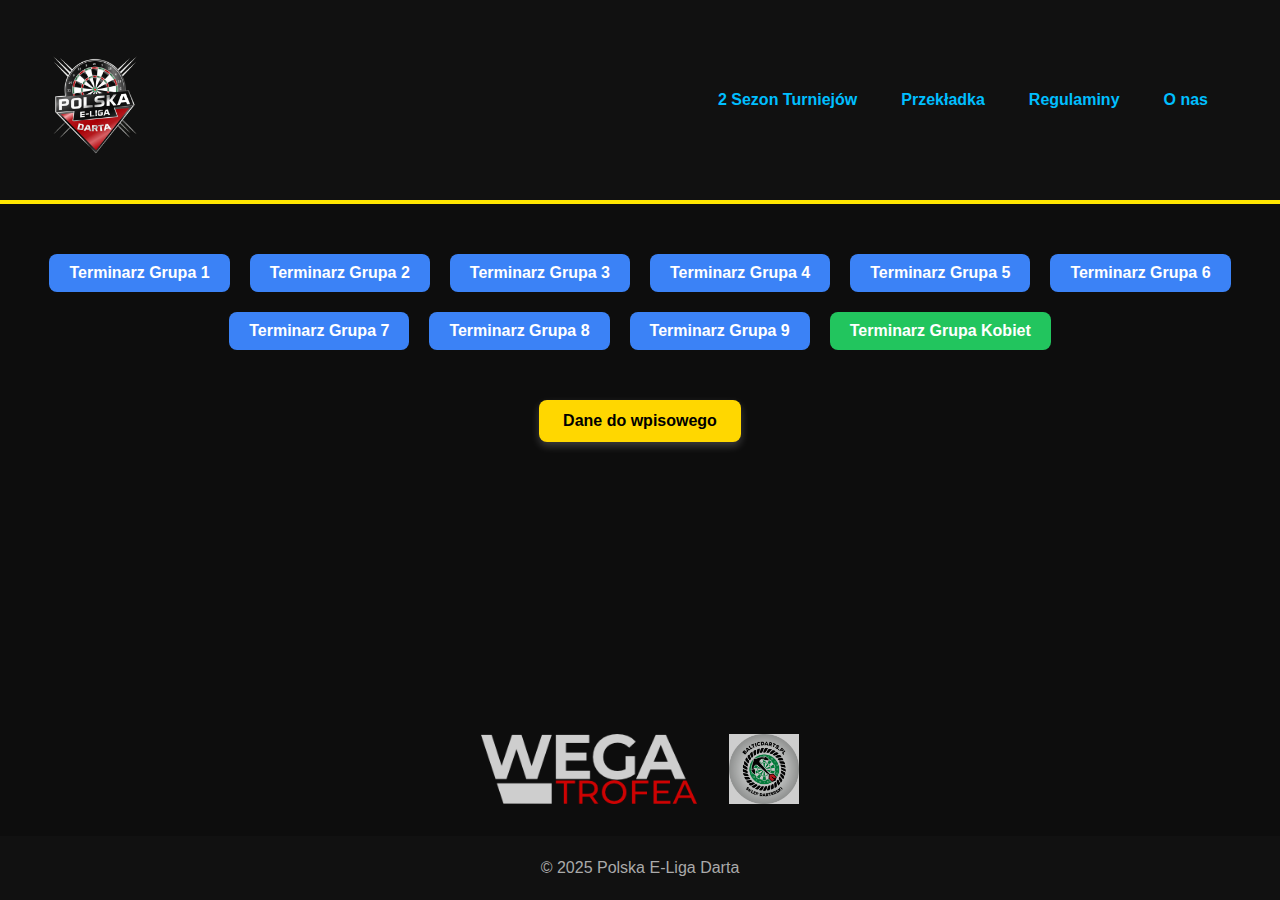
<file: index.html>
<!DOCTYPE html>
<html lang="pl">
<head>
  <meta charset="UTF-8" />
  <meta name="viewport" content="width=device-width, initial-scale=1.0" />
  <title>Polska E-Liga Darta</title>
  <link rel="stylesheet" href="css/style.css" />
</head>
<body>
  <!-- Header -->
  <header>
    <div class="navbar-container">
      <div class="logo">
  <img src="assets/Logo Białe.png" alt="Polska E-Liga Darta Logo" />
</div>

      <ul class="nav-links">
        <li><a href="sezon.html">2 Sezon Turniejów</a></li>
        <li><a href="przekladka.html">Przekładka</a></li>
        <li><a href="regulaminy.html">Regulaminy</a></li>
        <li><a href="#">O nas</a></li>
      </ul>
    </div>
  </header>

  <!-- Main -->
  <main class="section">
    <div class="terminarz-buttons">
      <button class="button blue" onclick="openModal(['assets/Terminarz Grupa 1a (1).jpg','assets/Terminarz Grupa 1b (1).jpg'])">Terminarz Grupa 1</button>
      <button class="button blue" onclick="openModal(['assets/Terminarz Grupa 2a (1).jpg','assets/Terminarz Grupa 2b (1).jpg'])">Terminarz Grupa 2</button>
      <button class="button blue" onclick="openModal(['assets/Terminarz Grupa 3a (1).jpg','assets/Terminarz Grupa 3b (1).jpg'])">Terminarz Grupa 3</button>
      <button class="button blue" onclick="openModal(['assets/Terminarz Grupa 4 (2).jpg'])">Terminarz Grupa 4</button>
      <button class="button blue" onclick="openModal(['assets/Terminarz Grupa 5 (1).jpg'])">Terminarz Grupa 5</button>
      <button class="button blue" onclick="openModal(['assets/Terminarz Grupa 6 (1).jpg'])">Terminarz Grupa 6</button>
      <button class="button blue" onclick="openModal(['assets/Terminarz Grupa 7 (1).jpg'])">Terminarz Grupa 7</button>
      <button class="button blue" onclick="openModal(['assets/Terminarz Grupa 8 (1).jpg'])">Terminarz Grupa 8</button>
      <button class="button blue" onclick="openModal(['assets/Terminarz Grupa 9 (1) (1).jpg'])">Terminarz Grupa 9</button>
      <button class="button green" onclick="openModal(['assets/Terminarz Kobiet.jpg'])">Terminarz Grupa Kobiet</button>
    </div>

    <button class="wpisowe-button" onclick="openTextModal()">Dane do wpisowego</button>
  </main>

  <!-- Modal (grafika) -->
  <div class="modal" id="modal">
    <span class="close" onclick="closeModal()">&times;</span>
    <div class="modal-content" id="modal-content"></div>
  </div>

  <!-- Modal (tekstowy) -->
  <div class="modal" id="textModal">
    <span class="close" onclick="closeTextModal()">&times;</span>
    <div class="modal-content">
      <h2>Dane do wpisowego</h2>
      <p><strong>Blik:</strong> 508816600</p>
      <p><strong>Paypal:</strong> radektur924@gmail.com</p>
      <p><strong>Konto bankowe:</strong> 33102033780000190204299582</p>
    </div>
  </div>
  <div class="sponsors">
  <img src="assets/wega trofea.png" alt="Wega Trofea" />
  <img src="assets/baltic.jpg" alt="Baltic Darts" />
</div>


  <!-- Footer -->
  <footer class="footer">
    &copy; 2025 Polska E-Liga Darta
  </footer>

  <!-- JS -->
  <script src="js/main.js"></script>
</body>
</html>
</file>
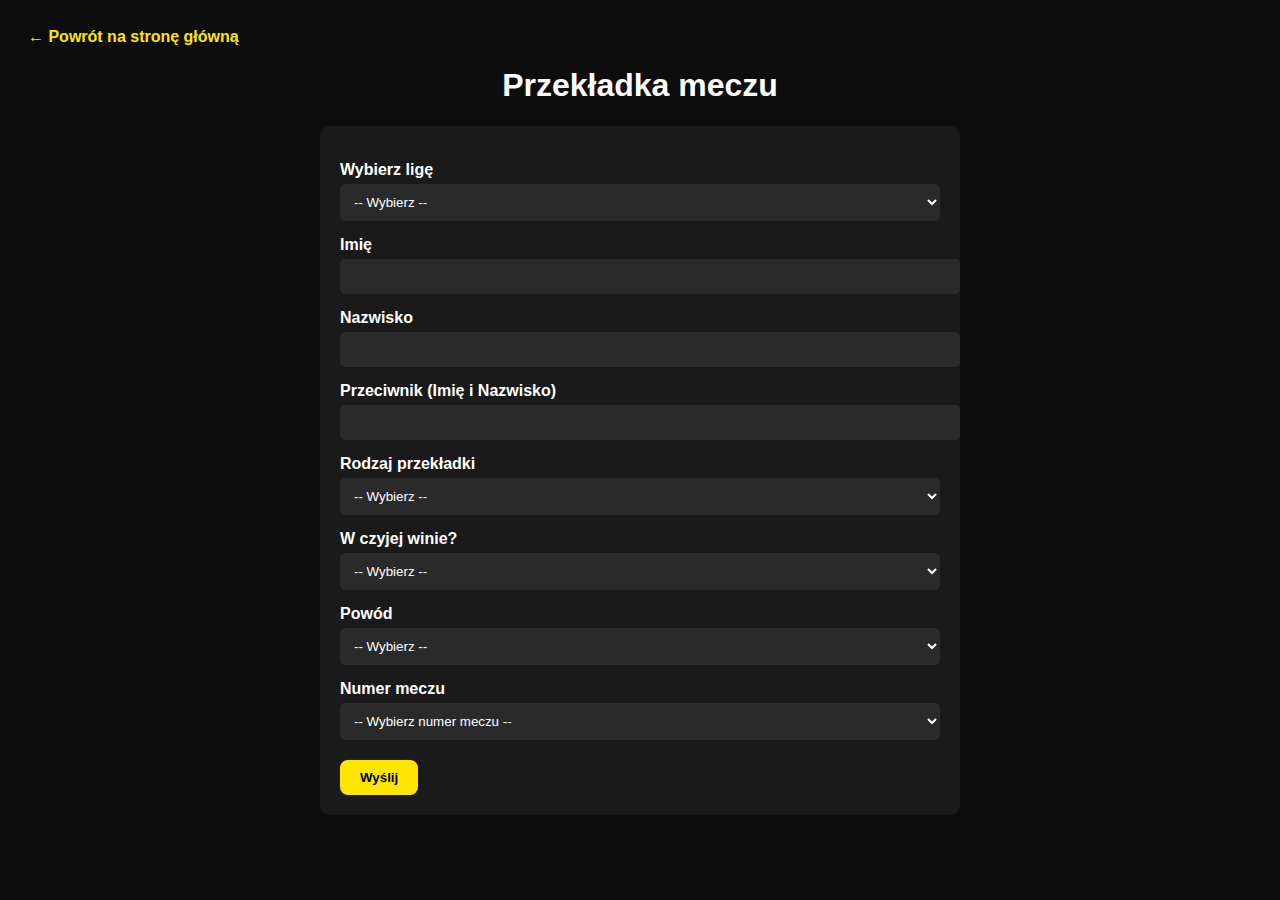
<file: przekladka.html>
<!DOCTYPE html>
<html lang="pl">
<head>
  <meta charset="UTF-8" />
  <meta name="viewport" content="width=device-width, initial-scale=1.0" />
  <title>Przekładka - Polska E-Liga Darta</title>
  <style>
    body {
      background-color: #0d0d0d;
      color: white;
      font-family: 'Segoe UI', sans-serif;
      padding: 20px;
    }
    form {
      background-color: #1a1a1a;
      padding: 20px;
      border-radius: 10px;
      max-width: 600px;
      margin: auto;
    }
    label {
      display: block;
      margin-top: 15px;
      font-weight: bold;
    }
    input[type="text"], select {
      width: 100%;
      padding: 10px;
      margin-top: 5px;
      background-color: #2a2a2a;
      color: white;
      border: none;
      border-radius: 5px;
    }
    .submit-btn {
      background-color: #ffe600;
      color: black;
      font-weight: bold;
      padding: 10px 20px;
      border: none;
      border-radius: 8px;
      margin-top: 20px;
      cursor: pointer;
    }
  </style>
</head>
<nav>
  <a href="index.html" style="color: #ffe600; font-weight: bold; text-decoration: none;">← Powrót na stronę główną</a>
</nav>
<body>
 <h1 style="text-align: center;">Przekładka meczu</h1>
  <form action="send.php" method="POST">
    <label for="liga">Wybierz ligę</label>
    <select name="liga" id="liga" required>
      <option value="">-- Wybierz --</option>
      <option value="Grupa 1">Grupa 1</option>
      <option value="Grupa 2">Grupa 2</option>
      <option value="Grupa 3">Grupa 3</option>
      <option value="Grupa 4">Grupa 4</option>
      <option value="Grupa 5">Grupa 5</option>
      <option value="Grupa 6">Grupa 6</option>
      <option value="Grupa 7">Grupa 7</option>
      <option value="Grupa 8">Grupa 8</option>
      <option value="Grupa 9">Grupa 9</option>
      <option value="Grupa Kobiet">Grupa Kobiet</option>
    </select>

    <label for="imie">Imię</label>
    <input type="text" name="imie" id="imie" required />

    <label for="nazwisko">Nazwisko</label>
    <input type="text" name="nazwisko" id="nazwisko" required />

    <label for="przeciwnik">Przeciwnik (Imię i Nazwisko)</label>
    <input type="text" name="przeciwnik" id="przeciwnik" required />

    <label for="rodzaj">Rodzaj przekładki</label>
    <select name="rodzaj" id="rodzaj" required>
      <option value="">-- Wybierz --</option>
      <option value="1 tygodniowa">1 tygodniowa (2 na sezon)</option>
      <option value="2 tygodniowa">2 tygodniowa (1 na sezon)</option>
      <option value="3 dniowa">3 dniowa (bez limitu)</option>
    </select>

    <label for="wina">W czyjej winie?</label>
    <select name="wina" id="wina" required>
      <option value="">-- Wybierz --</option>
      <option value="Moja">Moja</option>
      <option value="Przeciwnika">Przeciwnika</option>
    </select>

    <label for="powod">Powód</label>
    <select name="powod" id="powod" required>
      <option value="">-- Wybierz --</option>
      <option value="Wyjazd">Wyjazd</option>
      <option value="Praca">Praca</option>
      <option value="Zdrowie">Zdrowie</option>
      <option value="Inny">Inny</option>
    </select>

    <label for="numer_meczu">Numer meczu</label>
    <select name="numer_meczu" id="numer_meczu" required>
      <option value="">-- Wybierz numer meczu --</option>
      <!-- Generowane opcje 1-22 -->
      <option value="1">Mecz 1</option>
      <option value="2">Mecz 2</option>
      <option value="3">Mecz 3</option>
      <option value="4">Mecz 4</option>
      <option value="5">Mecz 5</option>
      <option value="6">Mecz 6</option>
      <option value="7">Mecz 7</option>
      <option value="8">Mecz 8</option>
      <option value="9">Mecz 9</option>
      <option value="10">Mecz 10</option>
      <option value="11">Mecz 11</option>
      <option value="12">Mecz 12</option>
      <option value="13">Mecz 13</option>
      <option value="14">Mecz 14</option>
      <option value="15">Mecz 15</option>
      <option value="16">Mecz 16</option>
      <option value="17">Mecz 17</option>
      <option value="18">Mecz 18</option>
      <option value="19">Mecz 19</option>
      <option value="20">Mecz 20</option>
      <option value="21">Mecz 21</option>
      <option value="22">Mecz 22</option>
    </select>

    <button type="submit" class="submit-btn">Wyślij</button>
  </form>
</body>
</html>
</file>
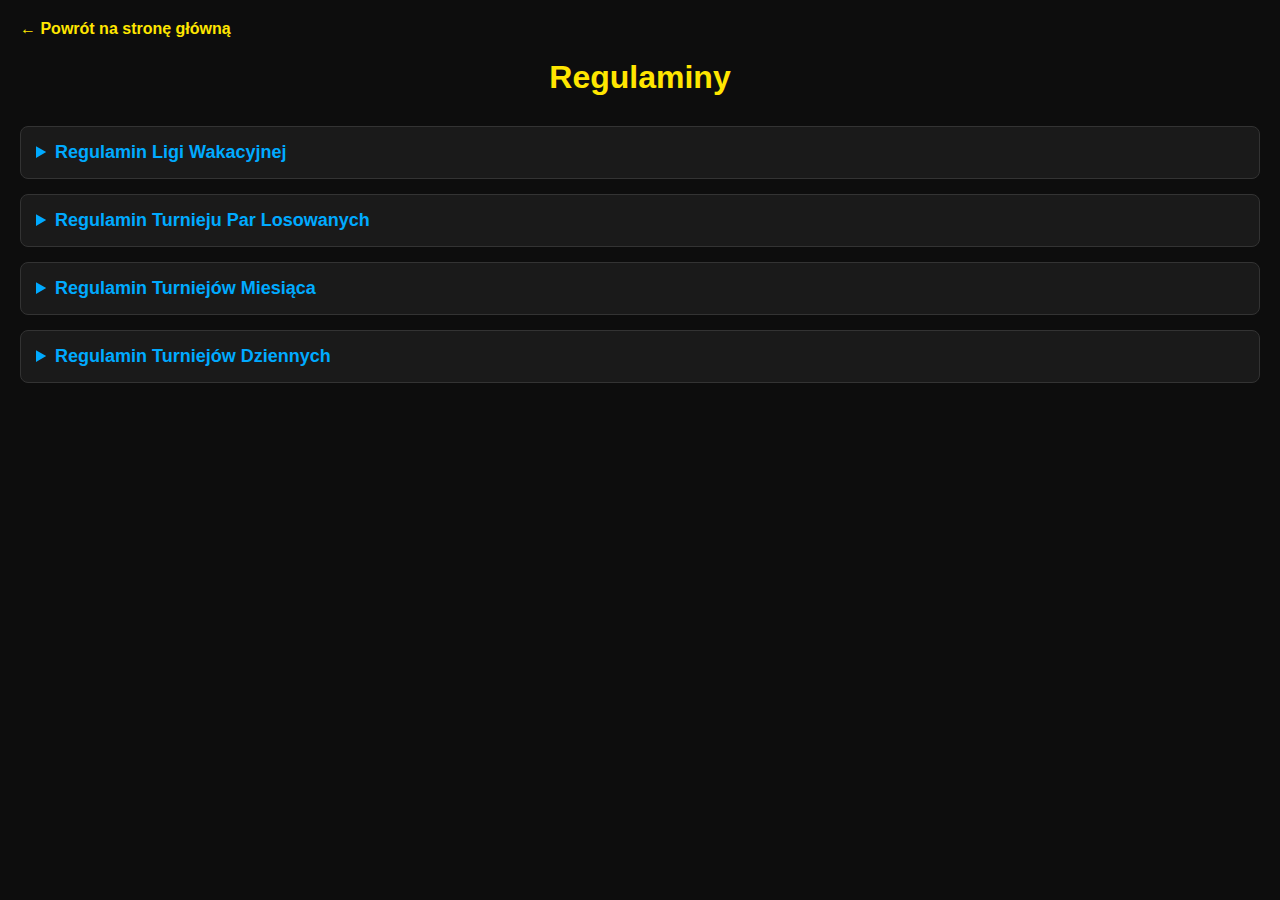
<file: regulaminy.html>
<!DOCTYPE html>
<html lang="pl">
<head>
  <meta charset="UTF-8" />
  <meta name="viewport" content="width=device-width, initial-scale=1.0" />
  <title>Regulaminy - Polska E-Liga Darta</title>
  <style>
    body {
      background-color: #0d0d0d;
      color: #f5f5f5;
      font-family: 'Segoe UI', sans-serif;
      margin: 0;
      padding: 20px;
    }
    h1 {
      color: #ffe600;
      text-align: center;
      margin-bottom: 30px;
    }
    details {
      background-color: #1a1a1a;
      border: 1px solid #333;
      border-radius: 8px;
      margin-bottom: 15px;
      padding: 15px;
    }
    summary {
      font-weight: bold;
      font-size: 18px;
      color: #00aaff;
      cursor: pointer;
    }
    pre {
      white-space: pre-wrap;
      word-wrap: break-word;
      color: #eee;
      margin-top: 10px;
    }
  </style>
</head>
<body>
    <nav>
  <a href="index.html" style="color: #ffe600; font-weight: bold; text-decoration: none;">← Powrót na stronę główną</a>
</nav>
  <h1>Regulaminy</h1>

  <details>
    <summary>Regulamin Ligi Wakacyjnej</summary>
    <pre>1.Uczestnictwo

1)Zapisy do Ligi odbywają się poprzez napisanie komentarza pod postem na FB.

2)Liga wakacyjna startuje 16 czerwca a kończy się +/- koniec sierpnia.

3)Zapisy kończą się 14 czerwca.

4)Liga wakacyjna będzie uznawana jako presezon, lecz z nagrodami. Osoby,które wezmą udział, nie będą musiały brać udziału w presezonie do 1 sezonu Ligi.

5)Osoby, które chcą wziąć udział w lidze , muszą mieć dobrze ustawioną kamerkę na tarczę (będzie to sprawdzane).

6)Osoby zapisujące się do turnieju zgadzają się na udostępnianie ich Imion oraz Nazwisk na naszych socialach i transmisjach.

7)Każdy zapisujący się do Ligi zgadza się z wszystkimi punktami regulaminu.

2.System Gry

1)Gramy na nakka. Kamerka na tarcze jest obowiązkowa,mikrofon powinien być sprawny.

(W przypadku zgody dwóch stron można mieć wyłączony mikrofon).

2)Link do nakki będzie podany przed startem Ligi.

3)Gramy 2 mecze na cały tydzień według terminarza (po kolei).Numery meczów na nakka oznaczają dane kolejki=1 i 2 oznacza pierwszy i drugi mecz,który jest do rozegrania w 1 tygodniu rozgrywek,3 i 4 w 2 tygodniu rozgrywek i tp. 

Terminarz będzie znajdował się w zakładce "Terminarz"

4)W przypadku niemożliwości rozegrania meczu, do wykorzystania przez każdą osobę są łącznie 4 przekładki (dwie-2 tygodniowa oraz dwie-1 tygodniowe). Zakładka “przekładki”.

5)Gramy mecz+rewanż.

6)Kto rozpoczyna mecz, ustalamy poprzez 3 rzuty do bulla (system zielone-czerwone).

7)W przypadku przekładki, osoby muszą porozumieć się która osoba ją wypisuje.W przypadku braku odpowiedzi przeciwnika osoba dana proszona jest o wysłanie.

8)Osoba,która umówiła się na mecz, musi dać znać przeciwnikowi minimum pół godziny wcześniej, że nie da rady zagrać. Jeżeli tego nie zrobi równa się to walkowerem.

9)W przypadku zrezygnowania z rozgrywek wszystkie mecze będą wpisane jako 0:5 (dla przeciwnika) nawet te,które zostały już rozegrane.

10)Gramy do 5 legów (bez remisów).

11)Gramy bez podziałów na średnie (grupy zostaną rozlosowane na transmisji).

12)Przy 40 wpisanych osobach gramy w 5 grupach po 8 osób. 
ADMINISTRACJA ZASTRZEGA SOBIE ZMIANE SYSTEMU ROZGRYWEK

3.Wpisowe/Nagrody

1)Wpisowe wynosi 30zł za osobę.

2)Lista osób będzie znajdowała się na stronie głównej naszej strony internetowej.

3)Czas na wpłatę wpisowego jest do 14 czerwca.

4)W przypadku zrezygnowania z rozgrywek po ich rozpoczęciu wpisowe nie będzie zwracane.

5)Dane do wpisowego znajdują się w zakładce “Wpisowe”

6)Nagrody otrzymają 3 najlepsze osoby z każdej grupy (możliwe są również dodatkowe nagrody-zależne jest to od ilości wpisanych osób)</pre>
  </details>

<details>
  <summary><strong>Regulamin Turnieju Par Losowanych</strong></summary>
  <pre>
1. Uczestnictwo

1) Zapisy do turnieju odbywają się poprzez napisanie komentarza w poście na FB.
2) Dobieranie (losowanie) osób w pary odbędzie się dzień przed rozpoczęciem turnieju.
3) Turniej rozpoczyna się 19 maja 2025 r. Zapisy potrwają do 17 maja.
4) Osoby zapisujące się do turnieju zgadzają się na udostępnianie ich Imion oraz Nazwisk na naszych socialach i transmisjach.

2. System Gry

1) Gramy na nakka. Kamerka na tarczę jest obowiązkowa, mikrofon jest zalecany, lecz nieobowiązkowy.
2) Link do nakki będzie podany po losowaniu par.
3) Gramy 2 mecze (pojedyncze) na tydzień (na osobę) = 1 pełny mecz na tydzień.
4) Gramy najpierw grupy, potem drabinkę. Ilość grup oraz par wychodzących z grupy jest zależna od liczby zapisanych graczy.
5) Mecze będą zapisane jako "1 vs 1", "1 vs 2" itd. 1 oznacza osobę zapisaną z lewej strony, 2 z prawej strony.
6) Osoba, która umówiła się na mecz, musi dać znać przeciwnikowi minimum pół godziny wcześniej, że nie da rady zagrać. W przeciwnym razie uznaje się walkower.
7) 2 punkty za zwycięstwo, 1 punkt za remis. W fazie sko przy remisie liczą się legi.

3. Wpisowe / Nagrody

1) Wpisowe wynosi 15 zł za osobę.
2) Czas na wpłatę wpisowego jest do 17 maja.
3) Dane do wpisowego znajdują się w zakładce „Wpisowe”.
4) 60% jest przeznaczone na nagrody i wysyłki, 40% dla administracji.
5) Nagrody otrzymają 3 najlepsze pary turnieju.
  </pre>
</details>

<details>
  <summary><strong>Regulamin Turniejów Miesiąca</strong></summary>
  <pre>
1. Uczestnictwo

1) Zapisy do turnieju odbywają się poprzez komentarz w poście na FB.
2) Top 8 Rankingu (1 Sezonu Turniejów PELD) jest rozstawione.
3) Daty rozpoczęcia turniejów będą wymienione w poście na FB przy zapisach.
4) Osoby zapisujące się do turnieju zgadzają się na udostępnianie swoich Imion i Nazwisk.

2. System Gry

1) Gramy na nakka. Kamerka obowiązkowa, mikrofon zalecany.
2) Link do nakki będzie podany w dniu rozpoczęcia turnieju.
3) Gramy 1 mecz co 3 dni.
4) Format: single KO (przegrywasz = odpadasz).
5) Osoba, która nie uprzedzi przeciwnika pół godziny przed meczem o nieobecności, przegrywa walkowerem.

3. Wpisowe / Nagrody

1) Wpisowe: 5 zł za osobę.
2) Płatność do końca zapisów.
3) Dane do płatności w zakładce „Wpisowe”.
4) 60% na nagrody i wysyłki, 40% administracja.
5) Nagrody dla 3 najlepszych osób.
  </pre>
</details>

<details>
  <summary><strong>Regulamin Turniejów Dziennych</strong></summary>
  <pre>
Punktacja:

Drabinka górna:
Miejsca 9–16: 1 punkt
Miejsca 5–8: 2 punkty
Miejsce 4: 3 punkty
Miejsce 3: 4 punkty
Miejsce 2: 5 punktów
Miejsce 1: 7 punktów

Drabinka dolna:
1 miejsce – 2 punkty
2 miejsce – 1 punkt (przy minimum 8 osobach w dolnej drabince)

Grupy:
5 miejsce – 1 punkt
4 miejsce – 2 punkty
3 miejsce – 3 punkty
2 miejsce – 4 punkty
1 miejsce – 5 punktów
  </pre>
</details>

</body>
</html>
</file>
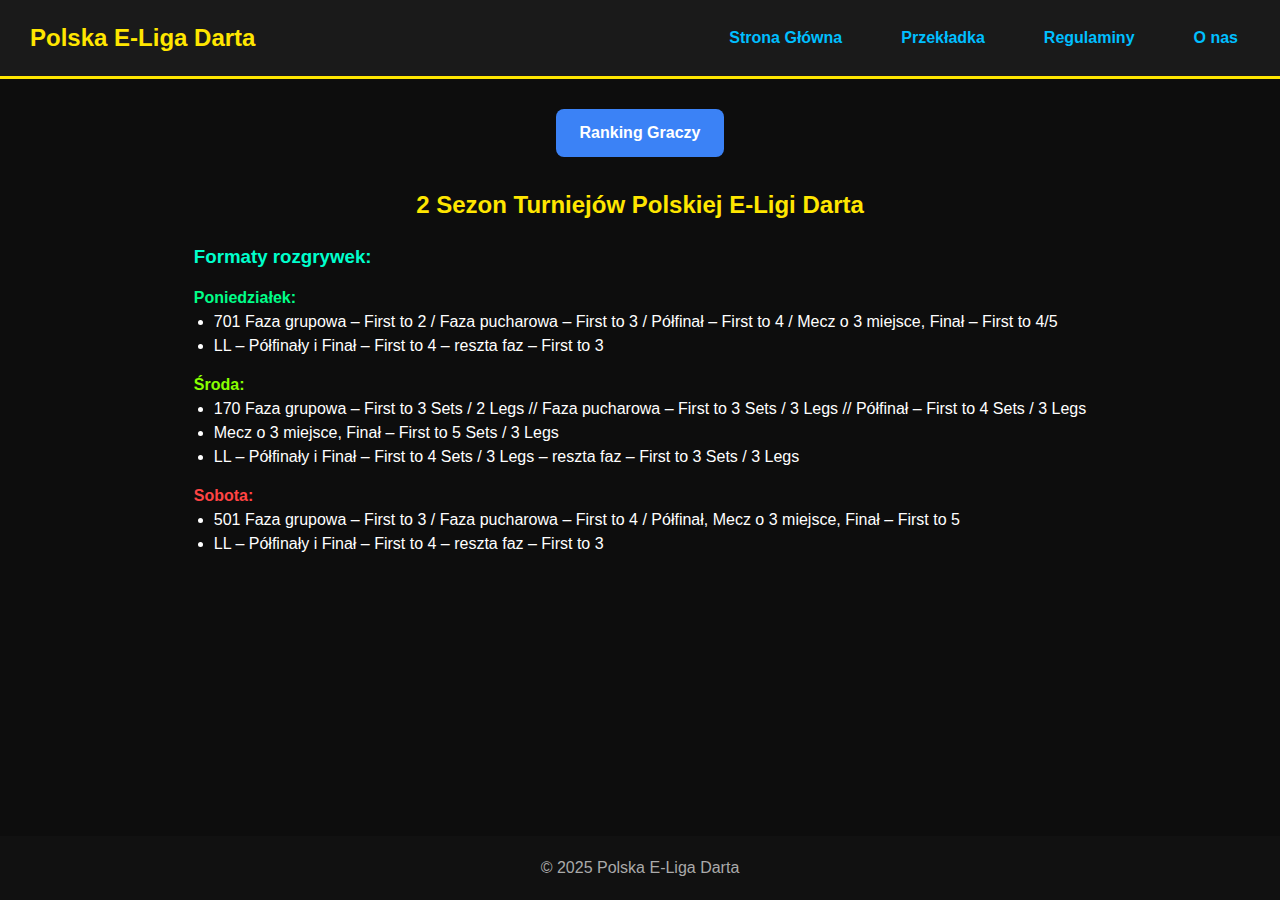
<file: sezon.html>
<!DOCTYPE html>
<html lang="pl">
<head>
  <meta charset="UTF-8" />
  <meta name="viewport" content="width=device-width, initial-scale=1.0"/>
  <link rel="stylesheet" href="css/style.css">
  <title>2 Sezon Turniejów</title>
  <style>
    * {
      box-sizing: border-box;
    }
    body {
      margin: 0;
      padding: 0;
      font-family: 'Segoe UI', sans-serif;
      background-color: #0d0d0d;
      color: white;
      display: flex;
      flex-direction: column;
      min-height: 100vh;
    }
    header {
      background: #1a1a1a;
      padding: 20px 30px;
      display: flex;
      justify-content: space-between;
      align-items: center;
      border-bottom: 3px solid #ffe600;
    }
    header h1 {
      color: #ffe600;
      margin: 0;
      font-size: 24px;
    }
    nav a {
      margin-left: 15px;
      color: #00aaff;
      text-decoration: none;
      font-weight: bold;
    }
    nav a:hover {
      text-decoration: underline;
    }

    .content {
      flex: 1;
      padding: 30px 20px;
      max-width: 1000px;
      margin: 0 auto;
    }

    .ranking-button {
      display: inline-block;
      background-color: #3b82f6;
      color: white;
      font-weight: bold;
      padding: 12px 24px;
      border-radius: 8px;
      text-decoration: none;
      margin-bottom: 30px;
      transition: background-color 0.2s ease;
    }
    .ranking-button:hover {
      background-color: #2563eb;
    }

    h2 {
      text-align: center;
      color: #ffe600;
      margin-bottom: 20px;
    }
    h3 {
      color: #00ffcc;
    }
    h4 {
      color: #00ff88;
      margin-top: 15px;
    }
    h4:nth-of-type(2) { color: #88ff00; }
    h4:nth-of-type(3) { color: #ff4444; }

    ul {
      padding-left: 20px;
    }

    .footer {
      background-color: #111;
      text-align: center;
      padding: 20px;
      color: #aaa;
    }
  </style>
</head>
<body>
  <header>
  <h1 class="logo">Polska E-Liga Darta</h1>
  <nav>
    <ul class="nav-links">
      <li><a href="index.html">Strona Główna</a></li>
      <li><a href="przekladka.html">Przekładka</a></li>
      <li><a href="regulaminy.html">Regulaminy</a></li>
      <li><a href="#onas">O nas</a></li>
    </ul>
  </nav>
</header>



  <div class="content">
    <div style="text-align: center;">
      <a href="https://n01darts.com/n01/league/l_stats.html?id=lg_7icg_6984&tab=rank" 
         class="ranking-button" target="_blank">
        Ranking Graczy
      </a>
    </div>

    <h2>2 Sezon Turniejów Polskiej E-Ligi Darta</h2>

    <h3>Formaty rozgrywek:</h3>

    <h4>Poniedziałek:</h4>
    <ul>
      <li> 701 Faza grupowa – First to 2 / Faza pucharowa – First to 3 / Półfinał – First to 4 / Mecz o 3 miejsce, Finał – First to 4/5</li>
      <li>LL – Półfinały i Finał – First to 4 – reszta faz – First to 3</li>
    </ul>

    <h4>Środa:</h4>
    <ul>
      <li> 170 Faza grupowa – First to 3 Sets / 2 Legs // Faza pucharowa – First to 3 Sets / 3 Legs // Półfinał – First to 4 Sets / 3 Legs</li>
      <li>Mecz o 3 miejsce, Finał – First to 5 Sets / 3 Legs</li>
      <li>LL – Półfinały i Finał – First to 4 Sets / 3 Legs – reszta faz – First to 3 Sets / 3 Legs</li>
    </ul>

    <h4>Sobota:</h4>
    <ul>
      <li>501 Faza grupowa – First to 3 / Faza pucharowa – First to 4 / Półfinał, Mecz o 3 miejsce, Finał – First to 5</li>
      <li>LL – Półfinały i Finał – First to 4 – reszta faz – First to 3</li>
    </ul>
  </div>

  <div class="footer">
    &copy; 2025 Polska E-Liga Darta
  </div>
</body>
</html>
</file>
<file: css/style.css>
* {
  box-sizing: border-box;
  margin: 0;
  padding: 0;
}

body {
  background-color: #0d0d0d;
  color: white;
  font-family: 'Segoe UI', sans-serif;
  line-height: 1.5;
}

header {
  background-color: #111;
  border-bottom: 4px solid #ffe600;
  padding: 20px;
  position: sticky;
  top: 0;
  z-index: 1000;
}

.navbar-container {
  display: flex;
  justify-content: space-between;
  align-items: center;
  max-width: 1200px;
  margin: 0 px;
}

.logo {
  font-size: 24px;
  font-weight: bold;
  color: #ffe600;
}

.nav-links {
  display: flex;
  list-style: none;
  gap: 20px;
}

.nav-links li a {
  color: #00bfff;
  text-decoration: none;
  font-weight: bold;
  padding: 8px 12px;
  border-radius: 6px;
}

.nav-links li a:hover {
  background-color: #00bfff;
  color: black;
}

/* Buttons */
.button {
  padding: 10px 20px;
  font-size: 16px;
  font-weight: bold;
  border-radius: 8px;
  border: none;
  cursor: pointer;
  margin: 10px;
  transition: transform 0.2s ease, box-shadow 0.2s ease;
}

.button:hover {
  transform: translateY(-2px);
  box-shadow: 0 4px 10px rgba(255, 255, 255, 0.2);
}

.button:active {
  transform: scale(0.97);
}

.blue { background-color: #3b82f6; color: white; }
.yellow { background-color: #fde047; color: black; }
.green { background-color: #22c55e; color: white; }

.terminarz-buttons {
  display: flex;
  flex-wrap: wrap;
  justify-content: center;
  padding: 40px 20px;
}

/* Modal */
.modal {
  display: none;
  position: fixed;
  inset: 0;
  background-color: rgba(0, 0, 0, 0.95);
  z-index: 9999;
  overflow-y: auto;
  padding: 40px 20px;
}

.modal-content {
  max-width: 1000px;
  margin: auto;
  text-align: center;
}

.modal-content img {
  max-width: 100%;
  height: auto;
  margin: 10px auto;
  display: block;
  border: 4px solid #ffe600;
  border-radius: 8px;
}

.close {
  position: fixed;
  top: 20px;
  right: 30px;
  font-size: 40px;
  color: white;
  cursor: pointer;
  z-index: 10001;
}

/* Footer */
.footer {
  text-align: center;
  padding: 20px;
  background-color: #111;
  color: #aaa;
}
.wpisowe-button {
  display: block;
  margin: 0 auto 60px auto;
  padding: 12px 24px;
  background-color: #ffd700;
  color: #000;
  font-weight: bold;
  font-size: 16px;
  border: none;
  border-radius: 8px;
  cursor: pointer;
  transition: transform 0.2s ease;
  box-shadow: 0 4px 8px rgba(255, 255, 255, 0.2);
}

.wpisowe-button:hover {
  transform: scale(1.05);
}

body {
  display: flex;
  flex-direction: column;
  min-height: 100vh;
}

main.section {
  flex-grow: 1;
}

.footer {
  text-align: center;
  padding: 20px;
  background-color: #111;
  color: #aaa;
}
.logo img {
  height: 150px;
  object-fit: contain;
}
.sponsors {
  display: flex;
  justify-content: center;
  align-items: center;
  gap: 2rem;
  margin: 2rem 0;
  flex-wrap: wrap;
}
.sponsors img {
  max-height: 70px;
  opacity: 0.8;
  transition: opacity 0.3s;
}
.sponsors img:hover {
  opacity: 1;
}
/* === RESPONSYWNOŚĆ MOBILNA === */
@media (max-width: 768px) {
  header {
    flex-direction: column;
    align-items: center;
  }

  .navbar-container {
    flex-direction: column;
    align-items: center;
    gap: 10px;
  }

  .nav-links {
    flex-direction: column;
    align-items: center;
    padding-left: 0;
  }

  .nav-links li {
    margin: 5px 0;
  }

  .terminarz-buttons {
    flex-direction: column;
    align-items: center;
    gap: 10px;
    flex-wrap: nowrap;
  }

  .button {
    width: 90%;
    max-width: 300px;
    font-size: 1rem;
  }

  .wpisowe-button {
    width: 90%;
    max-width: 300px;
    margin-top: 20px;
  }

  footer {
    text-align: center;
    padding: 1rem;
  }

  img.logo {
    max-width: 150px;
    height: auto;
  }
}
</file>
